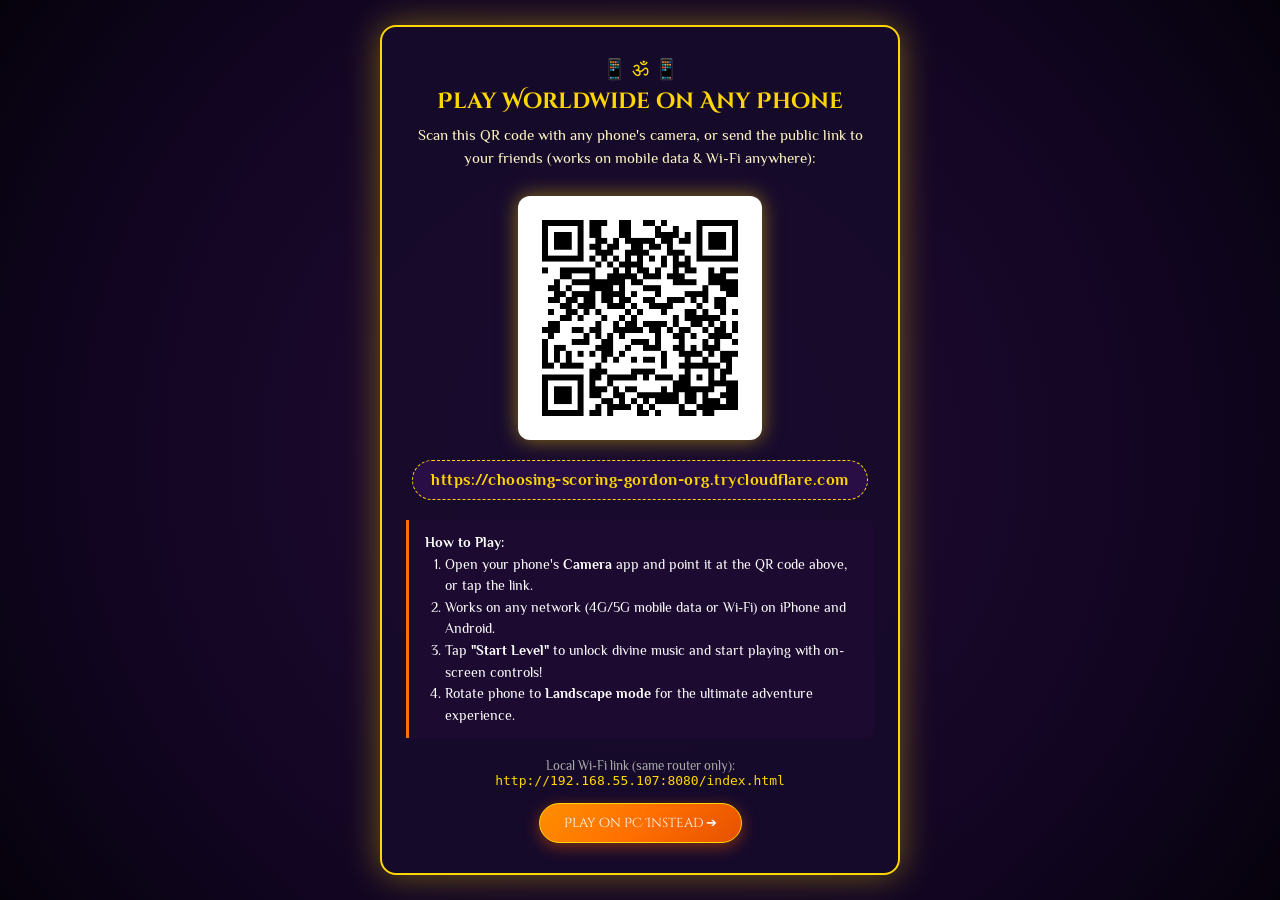
<file: phone.html>
<!DOCTYPE html>
<html lang="en">
<head>
  <meta charset="UTF-8">
  <meta name="viewport" content="width=device-width, initial-scale=1.0">
  <title>Play Ganesha Game on Your Phone</title>
  <link rel="preconnect" href="https://fonts.googleapis.com">
  <link rel="preconnect" href="https://fonts.gstatic.com" crossorigin>
  <link href="https://fonts.googleapis.com/css2?family=Cinzel+Decorative:wght@700&family=Philosopher:ital,wght@0,400;0,700;1,400&display=swap" rel="stylesheet">
  <style>
    :root {
      --gold: #ffd700;
      --saffron: #ff6f00;
      --dark: #0f051d;
    }
    * { box-sizing: border-box; margin: 0; padding: 0; }
    body {
      background: radial-gradient(circle at center, #240b36 0%, #110521 70%, #06020c 100%);
      color: #fff;
      font-family: 'Philosopher', sans-serif;
      min-height: 100vh;
      display: flex;
      flex-direction: column;
      align-items: center;
      justify-content: center;
      padding: 20px;
      text-align: center;
    }
    .card {
      background: rgba(23, 10, 44, 0.9);
      border: 2px solid var(--gold);
      border-radius: 16px;
      padding: 30px 24px;
      max-width: 520px;
      width: 100%;
      box-shadow: 0 0 35px rgba(255, 215, 0, 0.4);
    }
    h1 {
      font-family: 'Cinzel Decorative', serif;
      font-size: 22px;
      color: var(--gold);
      margin-bottom: 8px;
    }
    p {
      font-size: 14.5px;
      color: #fff9c4;
      line-height: 1.6;
      margin-bottom: 16px;
    }
    .qr-box {
      background: #fff;
      padding: 12px;
      border-radius: 12px;
      display: inline-block;
      margin: 10px 0 16px 0;
      box-shadow: 0 0 20px rgba(255, 215, 0, 0.5);
    }
    .qr-box img {
      width: 220px;
      height: 220px;
      display: block;
    }
    .url-badge {
      background: rgba(45, 15, 75, 0.8);
      border: 1px dashed var(--gold);
      border-radius: 25px;
      padding: 10px 18px;
      font-size: 16px;
      font-weight: bold;
      color: #ffd700;
      letter-spacing: 0.5px;
      margin-bottom: 20px;
      display: inline-block;
      word-break: break-all;
    }
    .steps {
      text-align: left;
      background: rgba(30, 10, 50, 0.7);
      border-left: 3px solid var(--saffron);
      border-radius: 0 8px 8px 0;
      padding: 12px 16px;
      margin-bottom: 20px;
      font-size: 13.5px;
      line-height: 1.6;
    }
    .steps ol {
      padding-left: 20px;
    }
    .btn {
      display: inline-block;
      background: linear-gradient(135deg, #ff8f00, #ff6f00, #e65100);
      color: #fff;
      border: 1px solid var(--gold);
      padding: 10px 24px;
      border-radius: 25px;
      font-family: 'Cinzel Decorative', serif;
      font-size: 13px;
      text-decoration: none;
      transition: all 0.2s;
      box-shadow: 0 4px 15px rgba(230, 81, 0, 0.5);
    }
    .btn:hover {
      transform: scale(1.05);
      box-shadow: 0 6px 20px var(--gold);
    }
  </style>
</head>
<body>

  <div class="card">
    <div style="font-size: 20px; color: var(--gold); margin-bottom: 6px;">📱 ॐ 📱</div>
    <h1>Play Worldwide on Any Phone</h1>
    <p>Scan this QR code with any phone's camera, or send the public link to your friends (works on mobile data & Wi-Fi anywhere):</p>

    <div class="qr-box">
      <img src="public_qr.png" alt="Scan to play on phone">
    </div>

    <div>
      <a href="https://choosing-scoring-gordon-org.trycloudflare.com" target="_blank" class="url-badge" style="text-decoration:none;">https://choosing-scoring-gordon-org.trycloudflare.com</a>
    </div>

    <div class="steps">
      <strong>How to Play:</strong>
      <ol>
        <li>Open your phone's <strong>Camera</strong> app and point it at the QR code above, or tap the link.</li>
        <li>Works on any network (4G/5G mobile data or Wi-Fi) on iPhone and Android.</li>
        <li>Tap <strong>"Start Level"</strong> to unlock divine music and start playing with on-screen controls!</li>
        <li>Rotate phone to <strong>Landscape mode</strong> for the ultimate adventure experience.</li>
      </ol>
    </div>

    <div style="margin-bottom: 15px; font-size: 13px; color: #aaa;">
      Local Wi-Fi link (same router only): <code style="color:#ffd700;">http://192.168.55.107:8080/index.html</code>
    </div>

    <a href="index.html" class="btn">Play on PC Instead ➔</a>
  </div>

</body>
</html>
</file>
